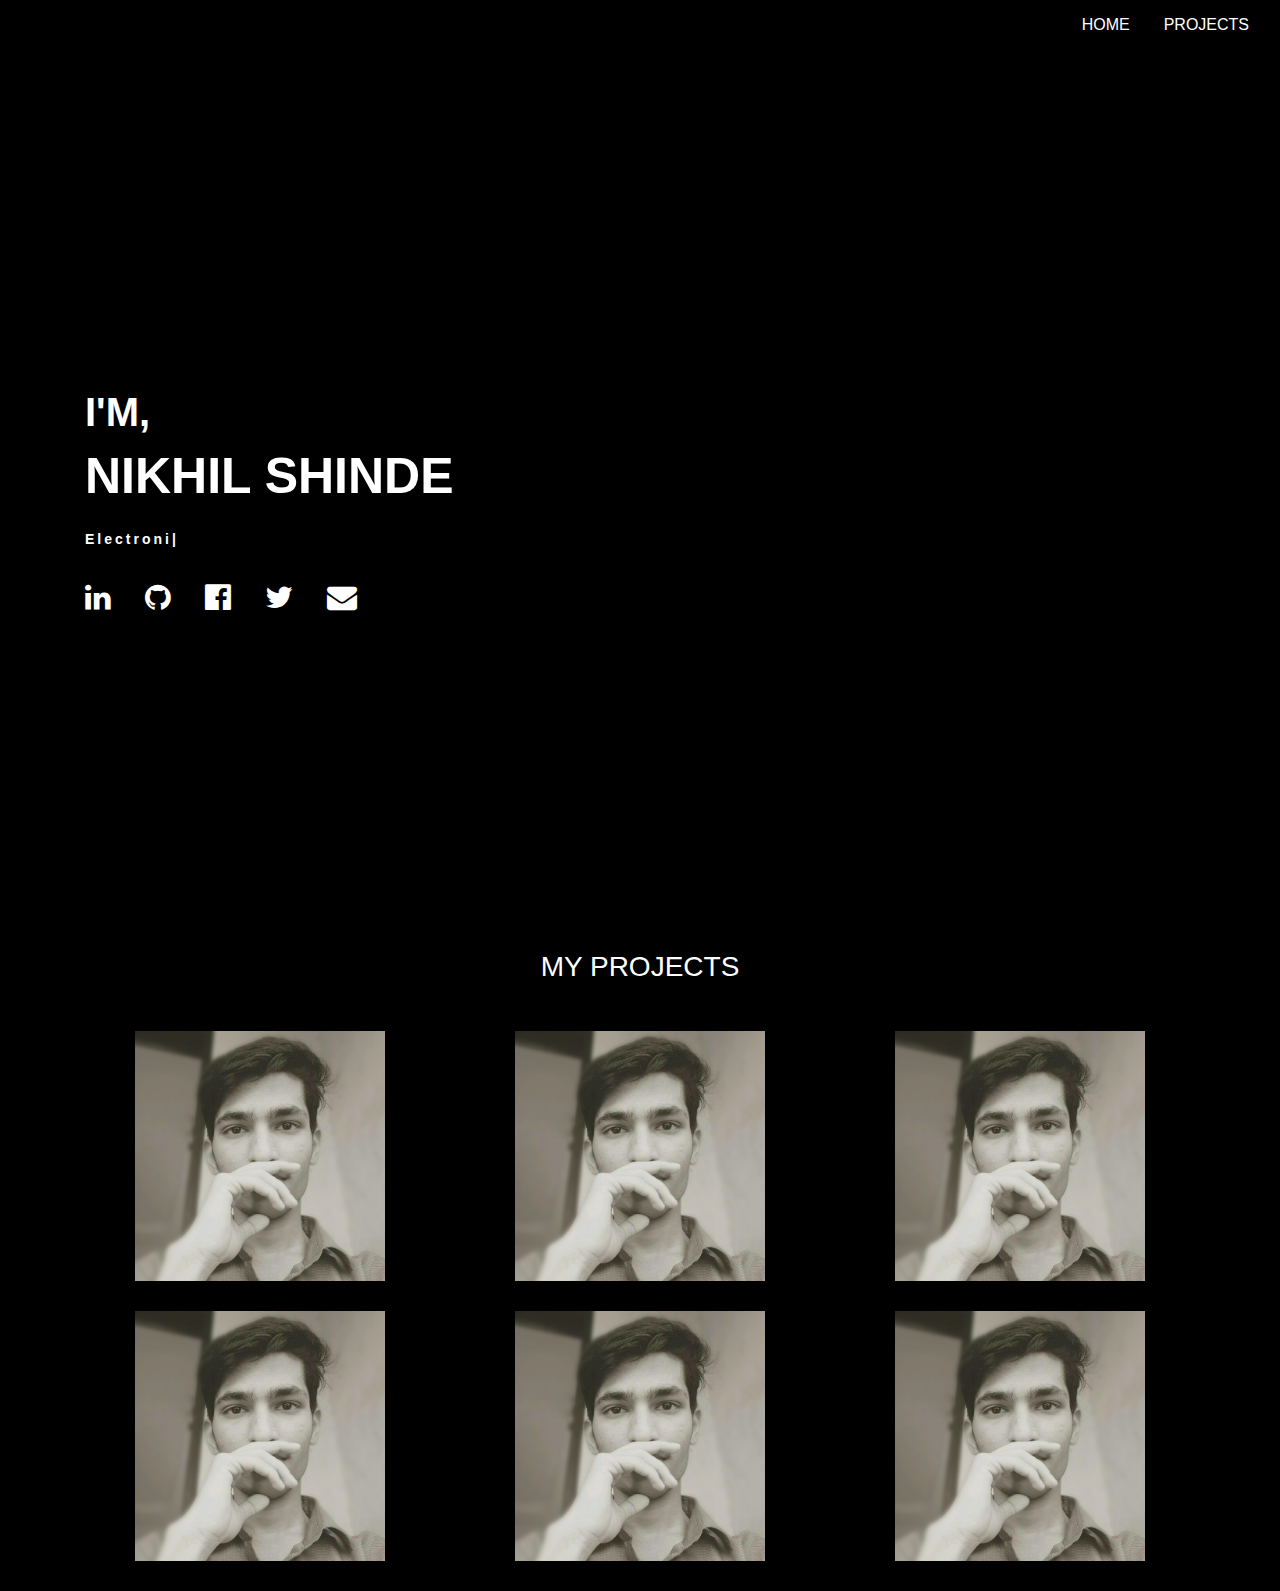
<file: index.html>
<!DOCTYPE html>
<html lang="en">
<head>
      <meta charset="UTF-8">
      <meta name="viewport" content="width=device-width, initial-scale=1.0">
      <meta http-equiv="X-UA-Compatible" content="ie=edge">
      <title>Nikhil Shinde</title>
      <link rel="stylesheet" href="css/style.css">
      <link rel="stylesheet" href="https://stackpath.bootstrapcdn.com/bootstrap/4.1.3/css/bootstrap.min.css">
      <link rel="stylesheet" href="https://stackpath.bootstrapcdn.com/font-awesome/4.7.0/css/font-awesome.min.css">
      <script src="https://code.jquery.com/jquery-3.3.1.slim.min.js"></script>
      <script src="https://cdnjs.clodflare.com/ajax/libs/popper.js/1.14.3/umd/popper.min.js"></script>
      <script src="https://stackpath.bootstrapcdn.com/bootstrap/4.1.3/js/bootstrap.min.js"></script>
</head>
<body>
      <!--navigation-->
      <section id="navigation">
            <nav class="navbar navbar-expand-lg navbar-dark bg-black">
                  <a class="navbar-brand" href="#"></a>
                  <button class="navbar-toggler" type="button" data-toggle="collapse" data-target="#navbarNav" aria-controls="navbarNav" aria-expanded="false" aria-label="Toggle navigation">
                        <span class="navbar-toggler-icon"></span>
                  </button>
                  <div class="collapse navbar-collapse" id="navbarNav">
                        <ul class="navbar-nav  ml-auto">
                              <li class="nav-item">
                                    <a class="nav-link" href="#home">HOME</a>
                              </li>
                              <li class="nav-item">
                                    <a class="nav-link" href="#projects">PROJECTS</a>
                              </li>
            <!--COPY TO ADD MORE
                              <li class="nav-item">
                                    <a class="nav-link" href="#">ADD MORE ITEMS</a>
                              </li>
            -->
                        </ul>     
                  </div>
            </nav>
      </section>

      <!--home-->
      <section id="home">
            <div class="container">
                  <h2>I'm,</h2>
                  <h1>Nikhil Shinde</h1>
                  <h3><span id="typed"></span></h3>
                  <div class="social">
                        <a href="https://in.linkedin.com/in/nikhilshinde1"><i class="fa fa-linkedin" ></i></a>
                        <a href="https://github.com/nvshinde"><i class="fa fa-github" ></i></a>
                        <a href="#"><i class="fa fa-facebook-official" ></i></a>
                        <a href="https://twitter.com/niikhiil_s"><i class="fa fa-twitter" ></i></a>
                        <a href="mailto:shinde.nv@somaiya.edu"><i class="fa fa-envelope"></i></a>   
                  </div>
            </div>

      </section>

      <!--projects-->
      <section id="projects">
            <div class="container">
                  <h2>MY PROJECTS</h2>
                  <div class="list">
                        <div class="row">
                              <div class="col-lg-4 col-md-6 text-center">
                                    <a href="images/logo.jpg"><img src="images/logo.jpg" alt=""</a>
                              </div>
                              <div class="col-lg-4 col-md-6 text-center">
                                    <a href="images/logo.jpg"><img src="images/logo.jpg" alt=""></a>
                              </div>
                              <div class="col-lg-4 col-md-6 text-center">
                                    <a href="images/logo.jpg"><img src="images/logo.jpg" alt=""></a>
                              </div>
                              <div class="col-lg-4 col-md-6 text-center">
                                    <a href="images/logo.jpg"><img src="images/logo.jpg" alt=""></a>
                              </div>
                              <div class="col-lg-4 col-md-6 text-center">
                                    <a href="images/logo.jpg"><img src="images/logo.jpg" alt=""></a>
                              </div>
                              <div class="col-lg-4 col-md-6 text-center">
                                    <a href="images/logo.jpg"><img src="images/logo.jpg" alt=""></a>
                              </div>
                        </div>
                  </div>
            </div>          
      </section>
      
      <!--typed.js javascript-->
      <script src="js/typed.js"></script>
      <script>
            $('document').ready(function(){
                  var typed = new Typed('#typed', {
                        strings: ["Electronics Engineer","Software Enthusiast","HAM"],
                        backSpeed: 20,
                        typeSpeed: 60,
                        loop: true,
                  })
            })
      </script>
</body>
</html>
</file>
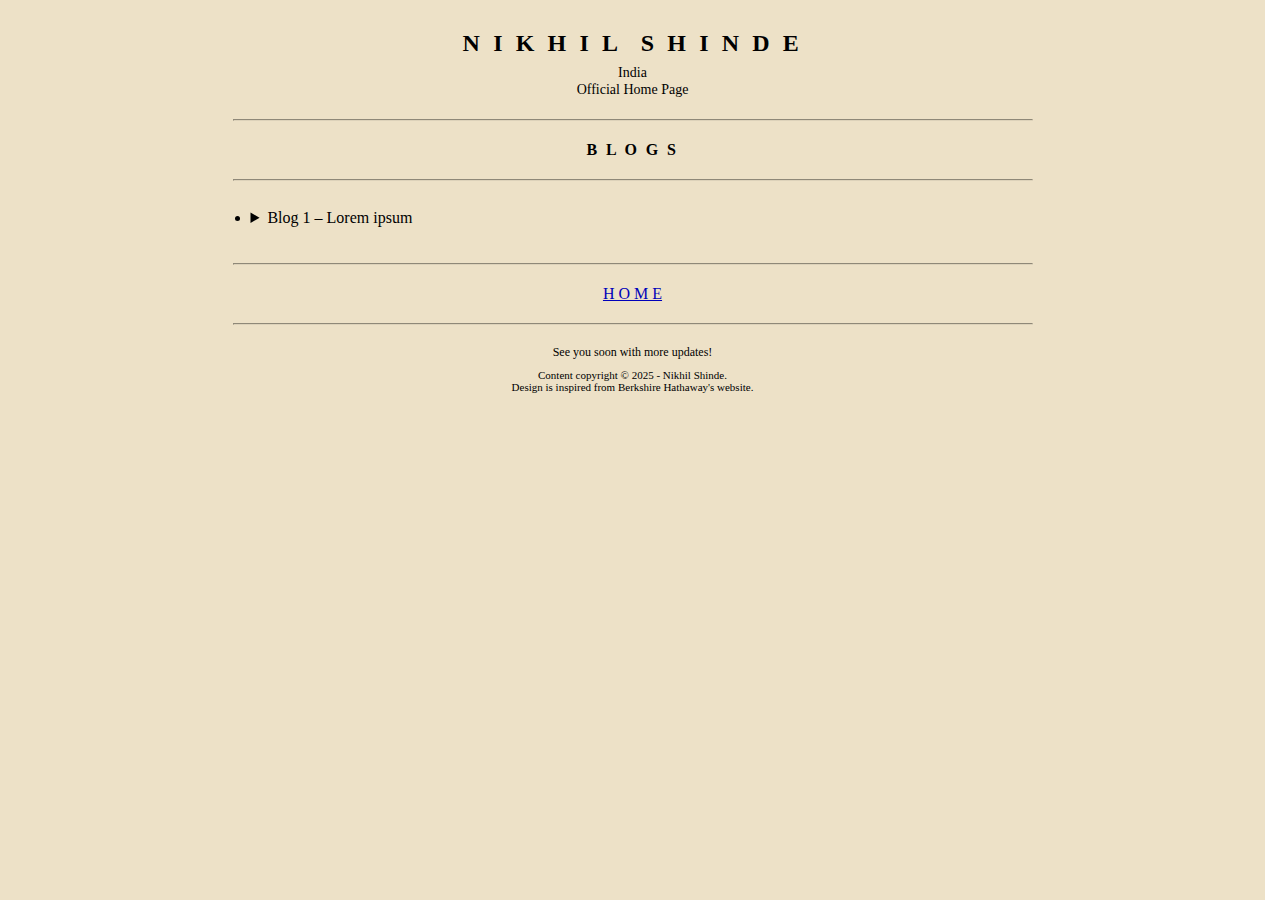
<file: src/blogs.html>
<!DOCTYPE html>
<html lang="en">

<head>
    <meta charset="UTF-8">
    <title>Nikhil Shinde</title>
    <meta name="viewport" content="width=device-width, initial-scale=1">
    <link rel="stylesheet" href="../styles.css">
</head>

<body>
    <div class="page">
        <div class="header">N I K H I L&nbsp;&nbsp;S H I N D E</div>
        <div class="address">
            India<br>
            Official Home Page
        </div>

        <hr>
        <div class="sub-header">B L O G S</div>
        <hr>

        <div class="two-column">
            <ul class="itemized" id="blogs-list">
                <!-- Blogs will be injected here -->
            </ul>
        </div>

        <hr> 
        <a href="../index.html">H O M E</a><br>
        <hr>

        <div class="footer-text">
            See you soon with more updates!
        </div>

        <div class="copyright">
            Content copyright © 2025 - Nikhil Shinde.<br>
            Design is inspired from Berkshire Hathaway's website.
        </div>
    </div>

    <script>
        // Describe all your blogs here
        const posts = [
            { slug: 'lorem-ipsum', title: 'Blog 1 – Lorem ipsum' },
            // Add more as you create them:
            // { slug: 'first-day-at-iitm', title: 'Blog 2 – First day at IITM' },
            // { slug: 'research-update-jan-2026', title: 'Blog 3 – Research update (Jan 2026)' },
        ];

        const list = document.getElementById('blogs-list');

        posts.forEach(post => {
            const li = document.createElement('li');

            // details/summary for dropdown behavior
            li.innerHTML = `
                <details data-loaded="false" data-slug="${post.slug}">
                    <summary>${post.title}</summary>
                    <div id="blog-${post.slug}" class="blog-content">
                        (Click to load…)
                    </div>
                </details>
            `;

            list.appendChild(li);
        });

        // Lazy-load content when a blog is opened the first time
        list.addEventListener('toggle', function (event) {
            const details = event.target;
            if (details.tagName.toLowerCase() !== 'details') return;

            const isOpen = details.open;
            const alreadyLoaded = details.getAttribute('data-loaded') === 'true';
            const slug = details.getAttribute('data-slug');

            if (!isOpen || alreadyLoaded) return;

            const container = document.getElementById(`blog-${slug}`);

            fetch(`./blogs/${slug}.txt`)
                .then(response => {
                    if (!response.ok) throw new Error('HTTP ' + response.status);
                    return response.text();
                })
                .then(text => {
                    const html = text
                        .trim()
                        .split(/\n\s*\n/)      // blank line => new paragraph
                        .map(p => `<p>${p}</p>`)
                        .join('');

                    container.innerHTML = html;
                    details.setAttribute('data-loaded', 'true');
                })
                .catch(err => {
                    container.textContent = '(Error loading blog)';
                    console.error('Error loading', slug, err);
                });
        }, true);
    </script>
</body>

</html>
</file>
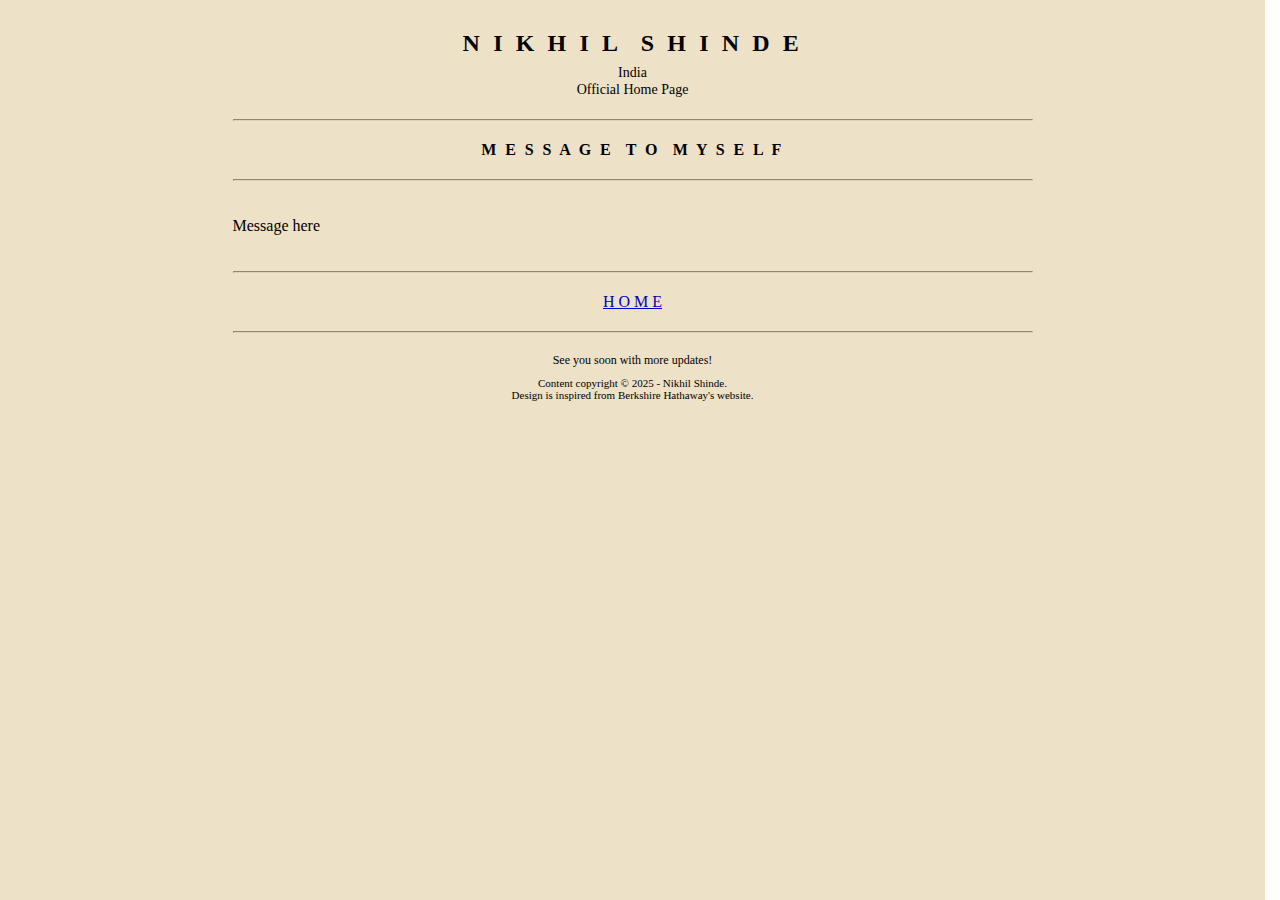
<file: src/msg.html>
<!DOCTYPE html>
<html lang="en">

<head>
    <meta charset="UTF-8">
    <title>Nikhil Shinde</title>
    <meta name="viewport" content="width=device-width, initial-scale=1">
    <link rel="stylesheet" href="../styles.css">
</head>

<body>
    <div class="page">
        <div class="header">N I K H I L&nbsp;&nbsp;S H I N D E</div>
        <div class="address">
            India<br>
            Official Home Page
        </div>

        <hr>
        <div class="sub-header">M E S S A G E&nbsp;&nbsp;T O&nbsp;&nbsp;M Y S E L F</div>
        <hr>

        <div class="two-column">
            <p>Message here</p>
        </div>

        <hr> 
        <a href="../index.html">H O M E</a><br>
        <hr>

        <div class="footer-text">
            See you soon with more updates!
        </div>

        <div class="copyright">
            Content copyright © 2025 - Nikhil Shinde.<br>
            Design is inspired from Berkshire Hathaway's website.
        </div>
    </div>
</body>

</html>
</file>
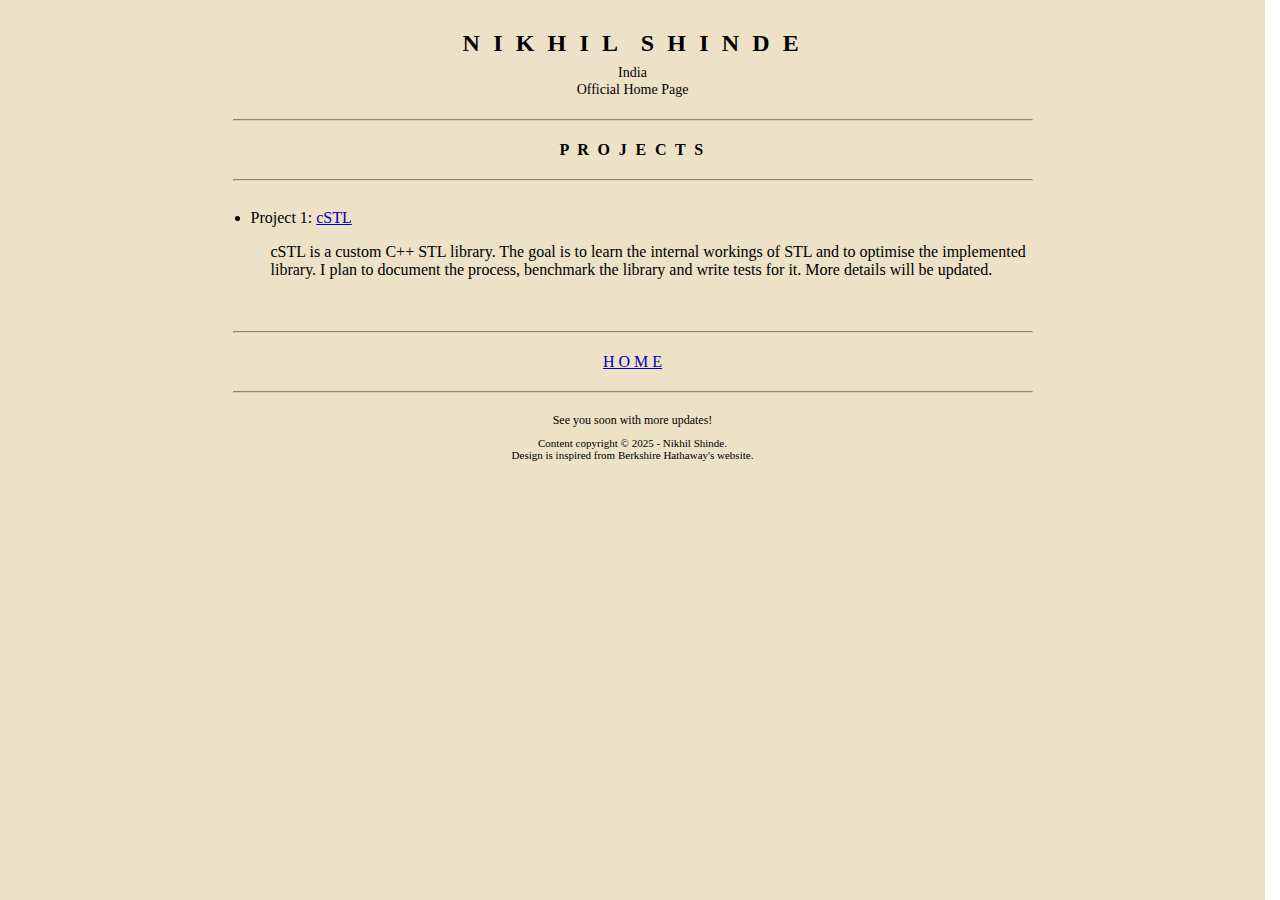
<file: src/projects.html>
<!DOCTYPE html>
<html lang="en">

<head>
    <meta charset="UTF-8">
    <title>Nikhil Shinde</title>
    <meta name="viewport" content="width=device-width, initial-scale=1">
    <link rel="stylesheet" href="../styles.css">
</head>

<body>
    <div class="page">
        <div class="header">N I K H I L&nbsp;&nbsp;S H I N D E</div>
        <div class="address">
            India<br>
            Official Home Page
        </div>

        <hr>
        <div class="sub-header">P R O J E C T S</div>
        <hr>

        <div class="two-column">
            <ul class="itemized">
                <li>
                    Project 1: <a href="https://github.com/nvshinde/cSTL">cSTL</a>
                    <p>cSTL is a custom C++ STL library. The goal is to learn the internal workings of STL and to optimise the implemented library. I plan to document the process, benchmark the library and write tests for it. More details will be updated.</p>
                </li>
            </ul>
        </div>

        <hr> 
        <a href="../index.html">H O M E</a><br>
        <hr>

        <div class="footer-text">
            See you soon with more updates!
        </div>

        <div class="copyright">
            Content copyright © 2025 - Nikhil Shinde.<br>
            Design is inspired from Berkshire Hathaway's website.
        </div>
    </div>
</body>

</html>
</file>
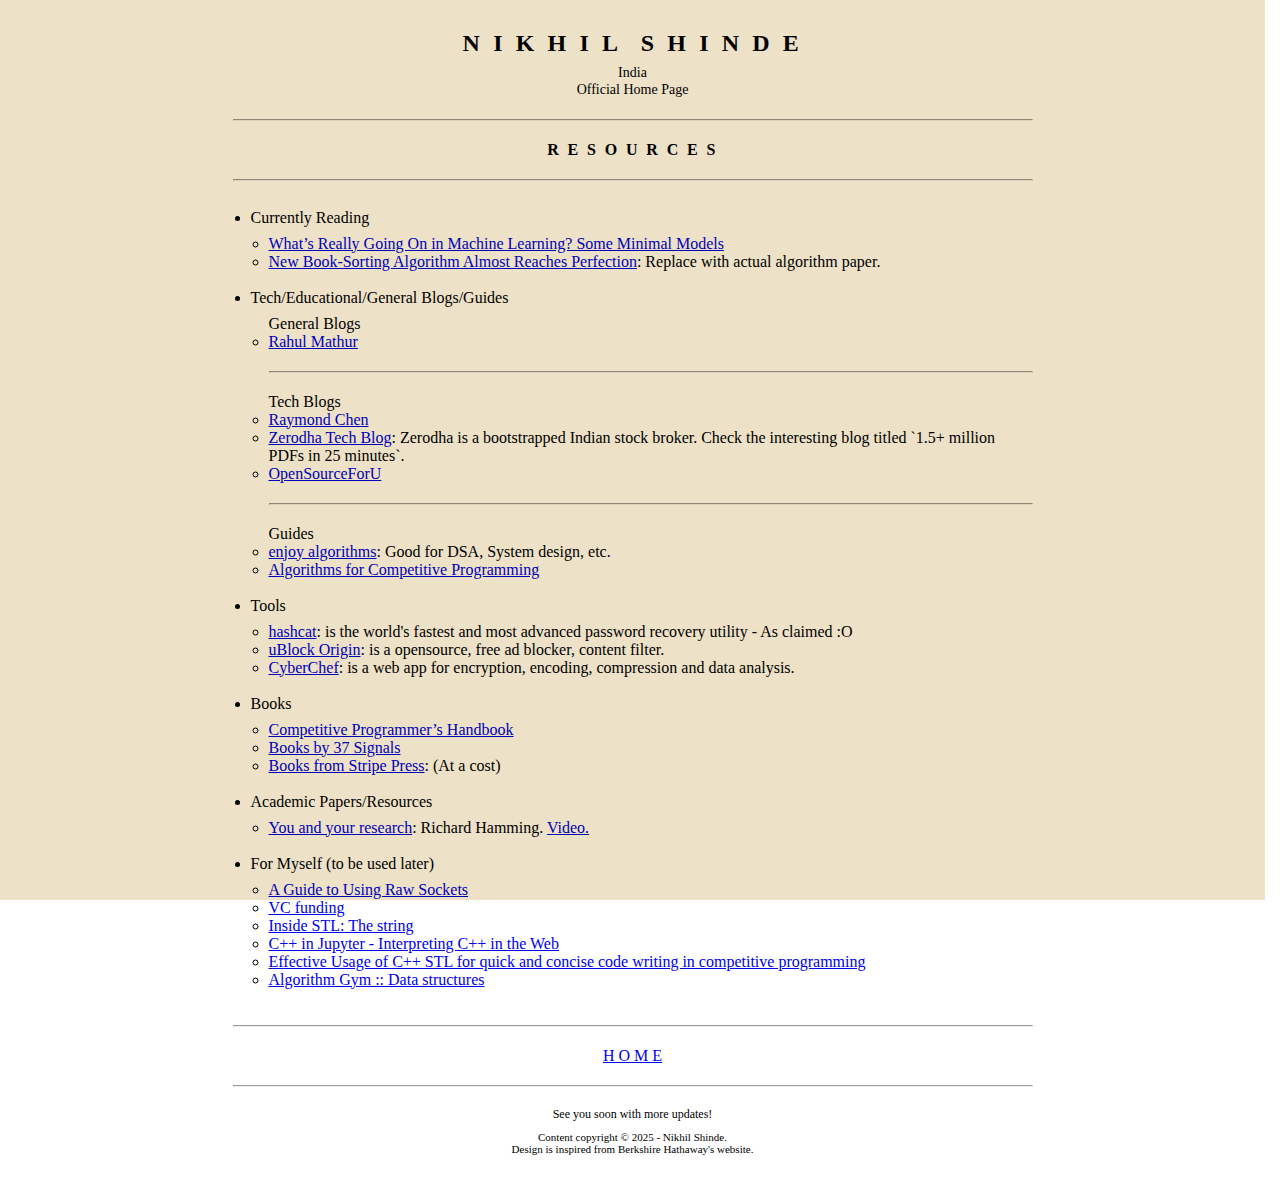
<file: src/resources.html>
<!DOCTYPE html>
<html lang="en">

<head>
    <meta charset="UTF-8">
    <title>Nikhil Shinde</title>
    <meta name="viewport" content="width=device-width, initial-scale=1">
    <link rel="stylesheet" href="../styles.css">
</head>

<body>
    <div class="page">
        <div class="header">N I K H I L&nbsp;&nbsp;S H I N D E</div>
        <div class="address">
            India<br>
            Official Home Page
        </div>

        <hr>
        <div class="sub-header">R E S O U R C E S</div>
        <hr>

        <div class="two-column">
            <ul class="itemized">
                <li>Currently Reading</li>
                <ul class="itemized">
                    <li>
                        <a href="https://writings.stephenwolfram.com/2024/08/whats-really-going-on-in-machine-learning-some-minimal-models/">What’s Really Going On in Machine Learning? Some Minimal Models</a>
                    </li>
                    <li>
                        <a href="https://www.quantamagazine.org/new-book-sorting-algorithm-almost-reaches-perfection-20250124/">New Book-Sorting Algorithm Almost Reaches Perfection</a>: Replace with actual algorithm paper.
                    </li>
                </ul>

                <br>
                <li>Tech/Educational/General Blogs/Guides</li>
                <ul class="itemized">
                    General Blogs
                    <li>
                        <a href="https://rahulmathur.notion.site/website">Rahul Mathur</a>
                    </li>

                    <hr>Tech Blogs
                    <li>
                        <a href="https://devblogs.microsoft.com/oldnewthing/author/oldnewthing">Raymond Chen</a>
                    </li>
                    <li>
                        <a href="https://zerodha.tech/">Zerodha Tech Blog</a>: Zerodha is a bootstrapped Indian stock broker. Check the interesting blog titled `1.5+ million PDFs in 25 minutes`.
                    </li>
                    <li>
                        <a href="https://www.opensourceforu.com/">OpenSourceForU</a>
                    </li>

                    <hr>Guides
                    <li>
                        <a href="https://www.enjoyalgorithms.com/">enjoy algorithms</a>: Good for DSA, System design, etc.
                    </li>
                    <li>
                        <a href="https://cp-algorithms.com/">Algorithms for Competitive Programming</a>
                    </li>
                </ul>
                
                <br>
                <li>Tools</li>
                <ul class="itemized">
                    <li>
                        <a href="https://hashcat.net/hashcat/">hashcat</a>: is the world's fastest and most advanced password recovery utility - As claimed :O
                    </li>
                    <li>
                        <a href="https://ublockorigin.com/">uBlock Origin</a>: is a opensource, free ad blocker, content filter.
                    </li>
                    <li>
                        <a href="https://gchq.github.io/CyberChef/">CyberChef</a>: is a web app for encryption, encoding, compression and data analysis.
                    </li>
                </ul>
                <br>
                <li>Books</li>
                <ul class="itemized">
                    <li>
                        <a href="https://cses.fi/book/book.pdf">Competitive Programmer’s Handbook</a>
                    </li>
                    <li>
                        <a href="https://37signals.com/booksf">Books by 37 Signals</a>
                    </li>
                    <li>
                        <a href="https://press.stripe.com/">Books from Stripe Press</a>: (At a cost)
                    </li>
                </ul>

                <br>
                <li>Academic Papers/Resources</li>
                <ul class="itemized">
                    <li>
                        <a href="https://www.cs.virginia.edu/~robins/YouAndYourResearch.html">You and your research</a>: Richard Hamming. <a href="https://www.youtube.com/watch?v=a1zDuOPkMSw">Video.</a>
                    </li>
                </ul>

                <br>
                <li>For Myself (to be used later)</li>
                <ul class="itemized">
                    <li>
                        <a href="https://www.opensourceforu.com/2015/03/a-guide-to-using-raw-sockets/">A Guide to Using Raw Sockets</a>
                    </li>
                    <li>
                        <a href="https://www.foundersday.co/">VC funding</a>
                    </li>
                    <li>
                        <a href="https://devblogs.microsoft.com/oldnewthing/20230803-00/?p=108532">Inside STL: The string</a>
                    </li>
                    <li>
                        <a href="https://blog.jupyter.org/c-in-jupyter-interpreting-c-in-the-web-c9d93542f20b">C++ in Jupyter - Interpreting C++ in the Web</a>
                    </li>
                    <li>
                        <a href="https://codeforces.com/blog/entry/11155">Effective Usage of C++ STL for quick and concise code writing in competitive programming</a>
                    </li>
                    <li>
                        <a href="https://codeforces.com/blog/entry/15729">Algorithm Gym :: Data structures</a>
                    </li>
                </ul>
            </ul>
        </div>

        <hr>
        <a href="../index.html">H O M E</a><br>
        <hr>

        <div class="footer-text">
            See you soon with more updates!
        </div>

        <div class="copyright">
            Content copyright © 2025 - Nikhil Shinde.<br>
            Design is inspired from Berkshire Hathaway's website.
        </div>
    </div>
</body>

</html>
</file>
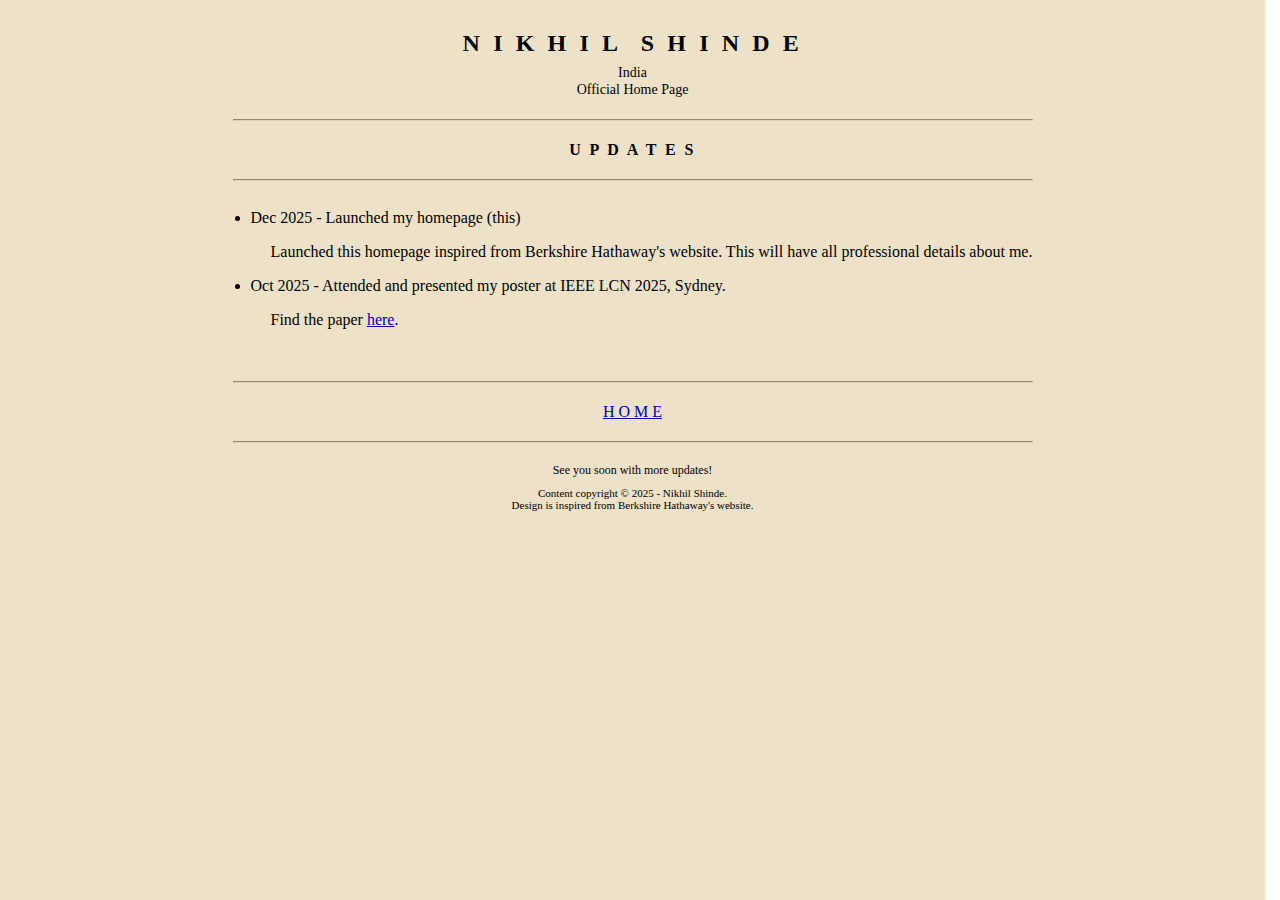
<file: src/updates.html>
<!DOCTYPE html>
<html lang="en">

<head>
    <meta charset="UTF-8">
    <title>Nikhil Shinde</title>
    <meta name="viewport" content="width=device-width, initial-scale=1">
    <link rel="stylesheet" href="../styles.css">
</head>

<body>
    <div class="page">
        <div class="header">N I K H I L&nbsp;&nbsp;S H I N D E</div>
        <div class="address">
            India<br>
            Official Home Page
        </div>

        <hr>
        <div class="sub-header">U P D A T E S</div>
        <hr>

        <div class="two-column">
            <ul class="itemized">
                <li>
                    Dec 2025 - Launched my homepage (this)
                    <p>Launched this homepage inspired from Berkshire Hathaway's website. This will have all professional details about me.</p>
                </li>
                <li>
                    Oct 2025 - Attended and presented my poster at IEEE LCN 2025, Sydney.
                    <p>Find the paper <a href="https://www.computer.org/csdl/proceedings-article/lcn/2025/11146365/2a1SMGf1n8c">here</a>.</p>
                </li>
            </ul>
        </div>

        <hr> 
        <a href="../index.html">H O M E</a><br>
        <hr>

        <div class="footer-text">
            See you soon with more updates!
        </div>

        <div class="copyright">
            Content copyright © 2025 - Nikhil Shinde.<br>
            Design is inspired from Berkshire Hathaway's website.
        </div>
    </div>
</body>

</html>
</file>
<file: css/style.css>
*{
margin: 0;
padding: 0;
background-color: black;
font: bold 14px/1.4 'Open Sans', arial, sans-serif;
}

h2{
      text-align: center;
      font-size: 30px;
      margin-top: 20px;
      color: white;
}

/*--navigation--*/
#navigation{
      position: sticky;
      top: 0;
      z-index: 10;
      height: -20px;
}
#navigation .navbar-nav li{
      padding: 0 10px;
}
#navigation .navbar-nav li a{
      float: right;
      text-align: left;
}
#navigation .navbar{
     
}
#navigation .navbar-toggler{
      border: none;
}
#navigation .nav-link{
      color:white!important;
      font-weight: 500;
      font-size: 16px;
      position: sticky;
}
#navigation .nav-link::before{
      content: "";
      position: absolute;
      width: 100%;
      height: 2px;
      bottom: 0;
      left: 0;
      background-color: #ffffff;
      visibility: hidden;
      transform: scaleX(0);
      transition: all 0.3s ease-in-out;
}
#navigation .nav-link:hover::before{
      visibility: visible;
      transform: scaleX(1);
}

/*--home--*/
#home .container{
      height: 100vh;
      text-align: left;
      width: 100%;
      display: flex;
      justify-content: center;
      flex-direction: column;
}
#home h1{
      font-size: 50px;
      font-weight: 700;
      margin-bottom: 10px;
      text-transform: uppercase;
      color: #ffffff ;
}
#home h2{
      text-align: left !important;
      font-size: 40px;
      font-weight: 700;
      margin-bottom: 10px;
      text-transform: uppercase;
      color: #ffffff ;
}
#home h3{
      font-size: 30px;
      letter-spacing: 0.1em;
      margin-top: 0;
      margin-bottom: 30px;
      text-transform: capitalize;
      color: #ffffff;
      font-weight: 500;
}
#home .social{
      float: left;
}
#home .social .fa{
      color: #ffffff;
      font-size: 30px;
      margin-right: 30px;
}
/*--projects--*/
#projects .container{
      height: auto;
      text-align: center;
      width: 100%;
      display: flex;
      justify-content: center;
      flex-direction: column;
}

#projects h2{
      color: white;
}

#projects .container .list{
      margin-top: 40px;
}
#projects .container img{
      height: 250px;
      margin-bottom: 30px;
      cursor: pointer;
}
</file>
<file: styles.css>
html {
    scrollbar-gutter: stable;
}

html {
    overflow-y: scroll;
}

body {
    margin: 10px;
    padding: 10px;
    font-family: "Times New Roman", Georgia, serif;
    background-color: #ffffff;
    color: #000000;
}

.page {
    max-width: 800px;
    margin: 10px auto;
    text-align: center;
}

.header {
    font-size: 24px;
    letter-spacing: 0.15em;
    font-weight: bold;
}

.sub-header {
    font-size: 16px;
    letter-spacing: 0.15em;
    font-weight: bold;
}

.address {
    margin-top: 8px;
    line-height: 1.2;
    font-size: 14px;
}

.section-title {
    margin: 16px 0 4px;
    font-weight: bold;
}

hr {
    margin: 20px 0;
}

.link-list {
    text-align: left;
    display: inline-block;
    font-size: 15px;
    line-height: 1.5;
}

.link-list a {
    text-decoration: none;
    color: #0000ee;
}

.link-list a:visited {
    color: #551a8b;
}

.footer-text {
    margin-top: 20px;
    font-size: 12px;
    line-height: 1.2;
}

.copyright {
    margin-top: 10px;
    font-size: 11px;
}

.two-column {
    display: flex;
    justify-content: space-between;
    gap: 40px;
    text-align: left;
}

.left-col {
    width: 50%;
    font-size: 15px;
    line-height: 1.5;
    text-align: justify;
    /* centers the column contents as a whole */
}

.left-col .section-title {
    text-align: center;
    /* keep section titles centered */
}

.left-col .custom_link a{
    display: block;
    text-align: center;
    margin-left: auto;
    margin-right: auto;
    max-width: 300px;
}

.right-col {
    width: 50%;
    font-size: 15px;
    line-height: 1.5;
    text-align: justify;
}

.right-col .section-title {
    text-align: center;
}

.profile-photo {
    width: 100%;
    max-width: 120px;
    border-radius: 10px;
    display: block;
    margin: 0 auto 16px auto;
}

.itemized {
    padding-left: 18px;
    margin-top: 8px;
}

.itemized li p {
    margin-left: 20px;   /* adjust as needed */
    text-indent: 0;
}

body::before {
    content: "";
    position: fixed;
    inset: 0; /* top:0; right:0; bottom:0; left:0 */
    pointer-events: none;     /* don’t block clicks */
    z-index: 9999;
    background: rgba(179, 128, 20, 0.24); /* transparent warm yellow */
    mix-blend-mode: multiply; /* blends with page content */
}
</file>
